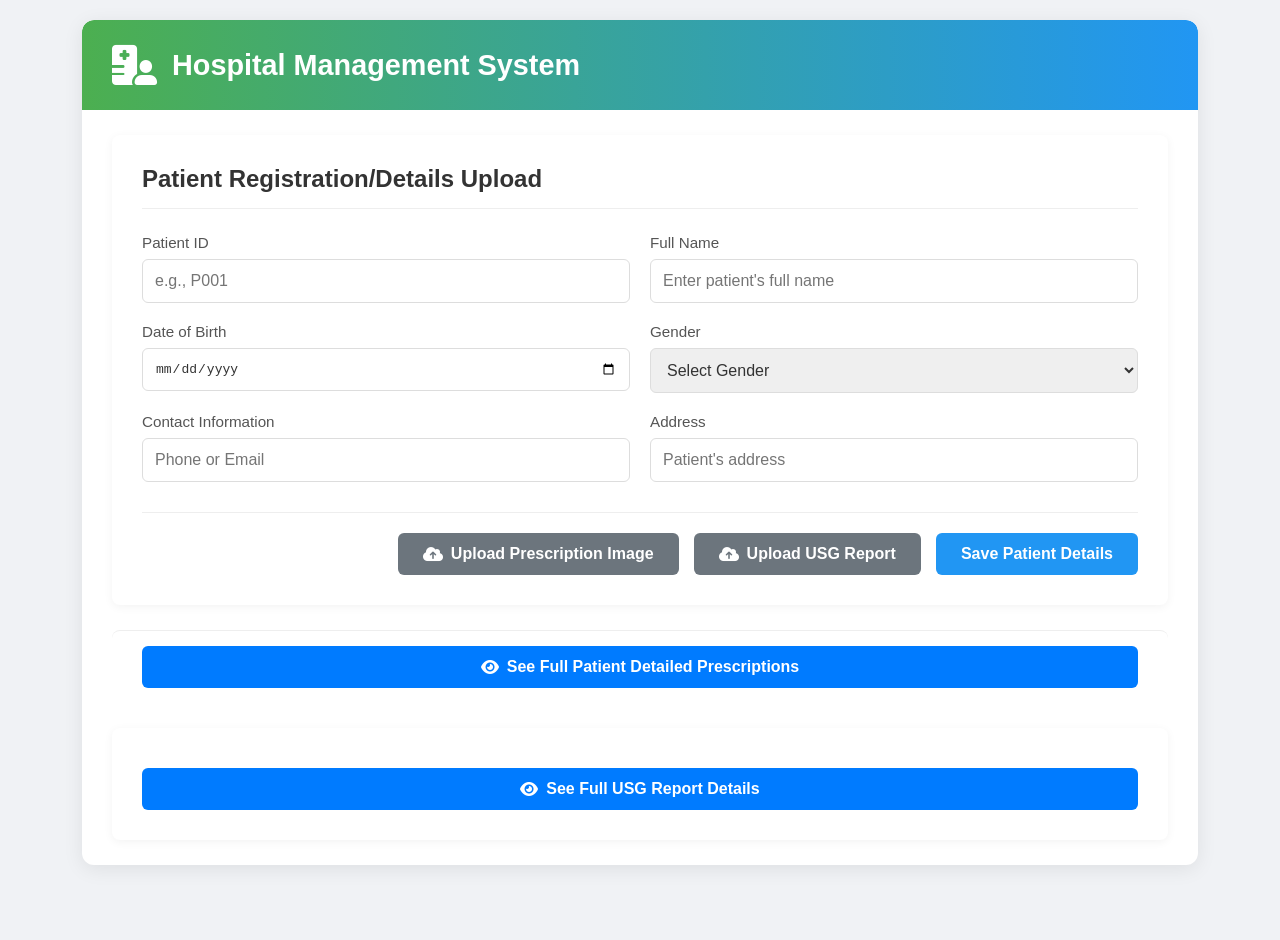
<file: index.html>
<!DOCTYPE html>
<html lang="en">
<head>
    <meta charset="UTF-8">
    <meta name="viewport" content="width=device-width, initial-scale=1.0">
    <title>Hospital Management System</title>
    <link rel="stylesheet" href="style.css">
    <link rel="stylesheet" href="https://cdnjs.cloudflare.com/ajax/libs/font-awesome/6.0.0-beta3/css/all.min.css">
</head>
<body>
    <div class="container">
        <header class="header">
            <i class="fa-solid fa-hospital-user header-icon"></i>
            <h1>Hospital Management System</h1>
        </header>

        <section class="card patient-registration">
            <h2>Patient Registration/Details Upload</h2>
            <div class="form-grid">
                <div class="form-group">
                    <label for="patientId">Patient ID</label>
                    <input type="text" id="patientId" name="patientId" placeholder="e.g., P001">
                </div>
                <div class="form-group">
                    <label for="fullName">Full Name</label>
                    <input type="text" id="fullName" name="fullName" placeholder="Enter patient's full name">
                </div>
                <div class="form-group">
                    <label for="dob">Date of Birth</label>
                    <input type="date" id="dob" name="dob">
                </div>
                <div class="form-group">
                    <label for="gender">Gender</label>
                    <select id="gender" name="gender">
                        <option value="">Select Gender</option>
                        <option value="male">Male</option>
                        <option value="female">Female</option>
                        <option value="other">Other</option>
                    </select>
                </div>
                <div class="form-group">
                    <label for="contactInfo">Contact Information</label>
                    <input type="text" id="contactInfo" name="contactInfo" placeholder="Phone or Email">
                </div>
                <div class="form-group">
                    <label for="address">Address</label>
                    <input type="text" id="address" name="address" placeholder="Patient's address">
                </div>
            </div>

            <div class="button-row">
                <div class="upload-btn-wrapper">
                    <button class="btn upload-btn" id="uploadMedicalHistoryVisualBtn"><i class="fas fa-cloud-upload-alt"></i> Upload Prescription Image</button>
                    <input type="file" id="medicalHistoryUpload" name="medicalHistory" accept="image/*" multiple>
                </div>

                <div class="upload-btn-wrapper">
                    <button class="btn upload-btn" id="uploadUsgReportVisualBtn"><i class="fas fa-cloud-upload-alt"></i> Upload USG Report</button>
                    <input type="file" id="usgReportUpload" name="usgReport" accept="image/*, .pdf" multiple>
                </div>

                <button class="btn primary-btn" id="savePatientDetailsBtn">Save Patient Details</button>
            </div>
        </section>

        <section class="card view-prescriptions-section">
            <button class="btn accent-btn" id="viewPrescriptionsBtn">
                <i class="fas fa-eye"></i> See Full Patient Detailed Prescriptions
            </button>

        </section>

         <section class="card view-usg-section">
           <button class="btn accent-btn" id="viewUsgReportsBtn" style="margin-top: 10px;">
                <i class="fas fa-eye"></i> See Full USG Report Details
            </button>
        </section>

    </div>

    <script src="script.js"></script>
</body>
</html>
</file>
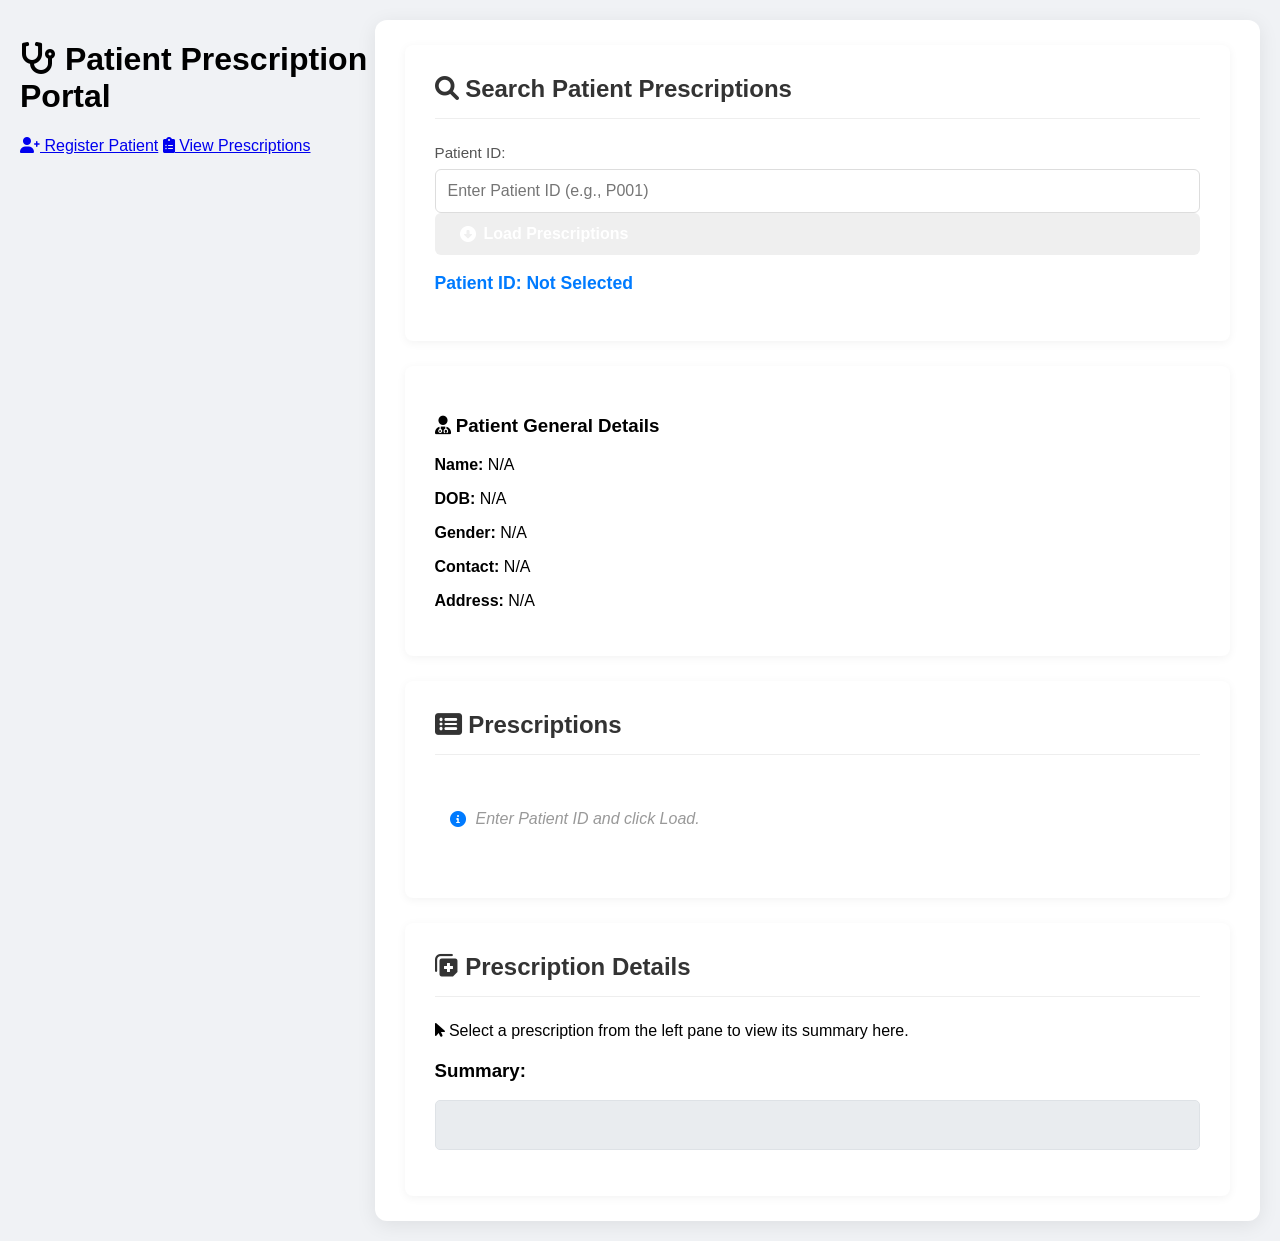
<file: patient_prescriptions.html>
<!DOCTYPE html>
<html lang="en">
<head>
    <meta charset="UTF-8">
    <meta name="viewport" content="width=device-width, initial-scale=1.0">
    <title>Patient Prescriptions</title>
    <link rel="stylesheet" href="https://cdnjs.cloudflare.com/ajax/libs/font-awesome/6.0.0-beta3/css/all.min.css">
    <link rel="stylesheet" href="style.css">
</head>
<body>
    <header class="app-header">
        <h1><i class="fas fa-stethoscope"></i> Patient Prescription Portal</h1>
        <nav>
            <a href="index.html" class="nav-button"><i class="fas fa-user-plus"></i> Register Patient</a>
            <a href="patient_prescriptions.html" class="nav-button active"><i class="fas fa-clipboard-list"></i> View Prescriptions</a>
        </nav>
    </header>

    <main class="container">
        <section class="search-section card">
            <h2><i class="fas fa-search"></i> Search Patient Prescriptions</h2>
            <div class="form-group">
                <label for="patientIdSearch">Patient ID:</label>
                <input type="text" id="patientIdSearch" placeholder="Enter Patient ID (e.g., P001)" required>
                <button id="loadPrescriptionsBtn" class="btn btn-primary"><i class="fas fa-arrow-alt-circle-down"></i> Load Prescriptions</button>
            </div>
            <p id="selectedPatientId" class="patient-id-display">Patient ID: Not Selected</p>
        </section>

        <section class="patient-details-overview card" id="patientGeneralDetails">
            <h3><i class="fas fa-user-md"></i> Patient General Details</h3>
            <p><strong>Name:</strong> <span id="detailName">N/A</span></p>
            <p><strong>DOB:</strong> <span id="detailDob">N/A</span></p>
            <p><strong>Gender:</strong> <span id="detailGender">N/A</span></p>
            <p><strong>Contact:</strong> <span id="detailContact">N/A</span></p>
            <p><strong>Address:</strong> <span id="detailAddress">N/A</span></p>
        </section>

        <section class="prescriptions-grid">
            <div class="card prescription-list-card">
                <h2><i class="fas fa-list-alt"></i> Prescriptions</h2>
                <ul id="prescriptionList" class="prescription-list">
                    <li class="placeholder-item"><i class="fas fa-info-circle"></i> Enter Patient ID and click Load.</li>
                </ul>
            </div>

            <div class="card prescription-detail-card" id="prescriptionDetailContent">
                <h2><i class="fas fa-notes-medical"></i> Prescription Details</h2>
                <p class="placeholder-text">
                    <i class="fas fa-mouse-pointer"></i> Select a prescription from the left pane to view its summary here.
                </p>
                <div id="imageDisplay" class="image-display">
                    </div>
                <h3>Summary:</h3>
                <pre id="summaryText" class="summary-text">
                    </pre>
            </div>
        </section>
    </main>

    <script src="script.js"></script>
</body>
</html>
</file>
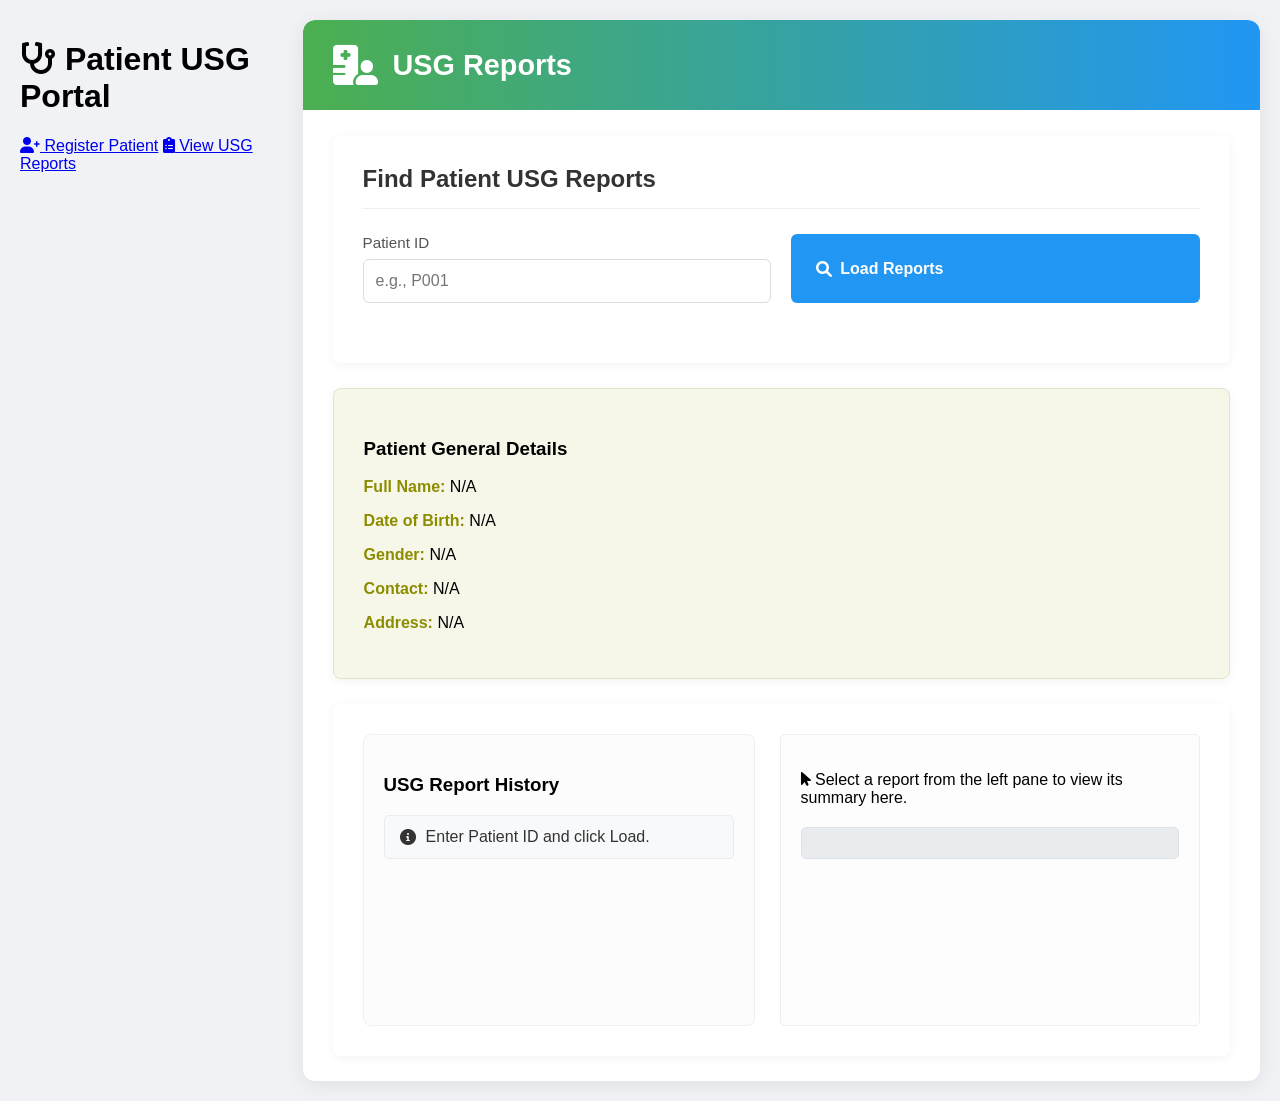
<file: patient_usg.html>
<!DOCTYPE html>
<html lang="en">
<head>
    <meta charset="UTF-8">
    <meta name="viewport" content="width=device-width, initial-scale=1.0">
    <title>USG Reports - Hospital Management System</title>
    <link rel="stylesheet" href="style.css">
    <link rel="stylesheet" href="https://cdnjs.cloudflare.com/ajax/libs/font-awesome/6.0.0-beta3/css/all.min.css">
</head>
<body>
    <header class="app-header">
        <h1><i class="fas fa-stethoscope"></i> Patient USG Portal</h1>
        <nav>
            <a href="index.html" class="nav-button"><i class="fas fa-user-plus"></i> Register Patient</a>
            <a href="patient_usg.html" class="nav-button active"><i class="fas fa-clipboard-list"></i> View USG Reports</a>
        </nav>
    </header>

    <div class="container">
        <header class="header">
            <i class="fa-solid fa-hospital-user header-icon"></i>
            <h1>USG Reports</h1>
        </header>

        <section class="card search-patient-section">
            <h2>Find Patient USG Reports</h2>
            <div class="form-grid">
                <div class="form-group">
                    <label for="patientIdSearch">Patient ID</label>
                    <input type="text" id="patientIdSearch" name="patientIdSearch" placeholder="e.g., P001">
                </div>
                <button class="btn primary-btn" id="loadUsgReportsBtn">
                    <i class="fas fa-search"></i> Load Reports
                </button>
            </div>
            <div id="selectedPatientId" class="patient-id-display"></div>
        </section>

        <section class="card patient-details-usg">
            <h3>Patient General Details</h3>
            <div id="patientGeneralDetails" class="details-grid">
                <p><strong>Full Name:</strong> <span id="detailName">N/A</span></p>
                <p><strong>Date of Birth:</strong> <span id="detailDob">N/A</span></p>
                <p><strong>Gender:</strong> <span id="detailGender">N/A</span></p>
                <p><strong>Contact:</strong> <span id="detailContact">N/A</span></p>
                <p><strong>Address:</strong> <span id="detailAddress">N/A</span></p>
            </div>
        </section>

        <section class="card usg-reports-view">
            <div class="reports-container">
                <div class="reports-list">
                    <h3>USG Report History</h3>
                    <ul id="usgReportList" class="report-list-items">
                        <li class="placeholder-item"><i class="fas fa-info-circle"></i> Enter Patient ID and click Load.</li>
                    </ul>
                </div>
                <div class="report-details-content">
                    <div id="usgReportDetailContent" class="report-details-usg">
                        <p class="placeholder-text">
                            <i class="fas fa-mouse-pointer"></i> Select a report from the left pane to view its summary here.
                        </p>
                        <div id="imageDisplay1" class="image-display"></div>
                        <div id="imageDisplay2" class="image-display"></div>
                        <pre id="summaryText" class="summary-text"></pre>
                    </div>
                </div>
            </div>
        </section>

    </div>

    <script src="script.js"></script>
</body>
</html>
</file>
<file: style.css>
body {
    font-family: 'Segoe UI', Tahoma, Geneva, Verdana, sans-serif;
    background-color: #f0f2f5;
    margin: 0;
    padding: 20px;
    display: flex;
    justify-content: center;
    align-items: flex-start; /* Align to the top */
    min-height: 100vh;
}

.container {
    width: 90%;
    max-width: 1200px; /* Increased max-width for the new page */
    background-color: #ffffff;
    border-radius: 12px;
    box-shadow: 0 4px 20px rgba(0, 0, 0, 0.08);
    overflow: hidden;
}

/* Header Styling */
.header {
    background: linear-gradient(to right, #4CAF50, #2196F3); /* Green to Blue gradient */
    color: white;
    padding: 25px 30px;
    display: flex;
    align-items: center;
    gap: 15px;
    border-top-left-radius: 12px;
    border-top-right-radius: 12px;
    position: relative; /* For positioning back button */
}

.header-icon {
    font-size: 2.5em;
}

.header h1 {
    margin: 0;
    font-size: 1.8em;
    font-weight: 600;
    flex-grow: 1; /* Allows h1 to take available space */
}

/* Card Styling */
.card {
    background-color: #ffffff;
    border-radius: 8px;
    box-shadow: 0 2px 10px rgba(0, 0, 0, 0.05);
    padding: 30px;
    margin: 25px 30px;
}

.card h2 {
    color: #333;
    margin-top: 0;
    margin-bottom: 25px;
    font-size: 1.5em;
    border-bottom: 1px solid #eee;
    padding-bottom: 15px;
}

/* Form Grid Layout */
.form-grid {
    display: grid;
    grid-template-columns: 1fr 1fr; /* Two columns */
    gap: 20px; /* Space between grid items */
    margin-bottom: 30px;
}

.form-group {
    display: flex;
    flex-direction: column;
}

.form-group label {
    font-weight: 500;
    margin-bottom: 8px;
    color: #555;
    font-size: 0.95em;
}

.form-group input[type="text"],
.form-group input[type="date"],
.form-group select {
    padding: 12px;
    border: 1px solid #ddd;
    border-radius: 6px;
    font-size: 1em;
    color: #333;
    transition: border-color 0.3s ease, box-shadow 0.3s ease;
}

.form-group input[type="text"]:focus,
.form-group input[type="date"]:focus,
.form-group select:focus {
    border-color: #2196F3;
    box-shadow: 0 0 0 3px rgba(33, 150, 243, 0.2);
    outline: none;
}

/* Button Row */
.button-row {
    display: flex;
    justify-content: flex-end; /* Align buttons to the right */
    gap: 15px;
    padding-top: 20px;
    border-top: 1px solid #eee;
}

.btn {
    padding: 12px 25px;
    border: none;
    border-radius: 6px;
    cursor: pointer;
    font-size: 1em;
    font-weight: 600;
    transition: background-color 0.3s ease, transform 0.2s ease, box-shadow 0.3s ease;
    display: inline-flex;
    align-items: center;
    gap: 8px;
    text-decoration: none; /* For button links */
    color: white; /* Default button text color */
}

.primary-btn {
    background-color: #2196F3; /* Blue */
    color: white;
}

.primary-btn:hover {
    background-color: #1976D2; /* Darker blue */
    transform: translateY(-2px);
    box-shadow: 0 4px 12px rgba(33, 150, 243, 0.3);
}

.secondary-btn {
    background-color: #6c757d; /* Gray */
    color: white;
}

.secondary-btn:hover {
    background-color: #5a6268; /* Darker gray */
    transform: translateY(-2px);
    box-shadow: 0 4px 12px rgba(108, 117, 125, 0.3);
}

.accent-btn {
    background-color: #007bff; /* A nice accent blue */
    color: white;
    width: 100%; /* Make the view prescriptions button full width */
    justify-content: center; /* Center content */
}

.accent-btn:hover {
    background-color: #0056b3;
    transform: translateY(-2px);
    box-shadow: 0 4px 12px rgba(0, 123, 255, 0.3);
}


/* --- New Styles for patient_usg.html --- */

.patient-details-usg {
    background-color: #f7f7e9; /* Light yellow background for USG details */
    border: 1px solid #e2e6c7;
}

.patient-details-usg p strong {
    color: #8c8c00; /* Darker yellow/olive color for labels */
}

.usg-reports-view {
    /* Reusing .card for general styling, but adding a custom class */
}

.reports-container {
    display: flex;
    gap: 25px; /* Space between the list and details panes */
    align-items: stretch;
}

.reports-list {
    flex: 0 0 350px; /* Fixed width for the list pane, matching prescriptions page */
    padding: 20px;
    background-color: #fcfcfc;
    border-radius: 8px;
    border: 1px solid #f0f0f0;
    max-height: calc(100vh - 250px);
    overflow-y: auto;
}

.report-list-items {
    list-style: none;
    padding: 0;
    margin: 0;
}

.report-list-items li {
    background-color: #f8f9fa;
    border: 1px solid #e9ecef;
    border-radius: 5px;
    padding: 12px 15px;
    margin-bottom: 10px;
    cursor: pointer;
    transition: background-color 0.2s ease, transform 0.2s ease, box-shadow 0.2s ease;
    display: flex;
    align-items: center;
    gap: 10px;
    font-weight: 500;
    color: #333;
}

.report-list-items li:hover {
    background-color: #e2e6ea;
    transform: translateY(-1px);
    box-shadow: 0 2px 8px rgba(0, 0, 0, 0.05);
}

.report-list-items li.active {
    background-color: #d1ecf1; /* Highlight active item */
    border-color: #bee5eb;
    box-shadow: 0 2px 8px rgba(0, 0, 0, 0.1);
}

.report-details-content {
    flex-grow: 1; /* Details pane takes remaining space */
}

.report-details-usg {
    /* Styles for the inner content container */
    background-color: #fdfdfd;
    border: 1px solid #eee;
    border-radius: 5px;
    padding: 20px;
    min-height: 250px;
    overflow-y: auto;
}

/* Responsive adjustments for USG page */
@media (max-width: 992px) {
    .reports-container {
        flex-direction: column;
    }
    .reports-list {
        flex: none;
        width: 100%;
        max-height: none;
    }
}

.upload-btn {
    background-color: #6c757d; /* Gray */
    color: white;
}

.upload-btn:hover {
    background-color: #5a6268; /* Darker gray */
    transform: translateY(-2px);
    box-shadow: 0 4px 12px rgba(108, 117, 125, 0.3);
}

/* Custom file input styling */
.upload-btn-wrapper {
    position: relative;
    overflow: hidden;
    display: inline-block;
}

.upload-btn-wrapper input[type=file] {
    font-size: 100px;
    position: absolute;
    left: 0;
    top: 0;
    opacity: 0;
    cursor: pointer;
}

/* View Prescriptions Section (on index.html) */
.view-prescriptions-section {
    margin-top: 0; /* Align with top section */
    padding-top: 15px;
    padding-bottom: 15px;
    border-top: 1px solid #eee;
    text-align: center; /* Center the button */
    box-shadow: none; /* Remove card shadow */
}

/* Styles for patient_prescriptions.html */
.prescription-container .header {
    background: linear-gradient(to right, #28a745, #17a2b8); /* Different gradient for prescription page */
}
.prescription-container .header-icon {
    font-size: 2.2em;
}

.back-button {
    position: absolute;
    right: 30px;
    top: 50%;
    transform: translateY(-50%);
    padding: 8px 15px;
    font-size: 0.9em;
}

.prescription-main-content {
    display: flex;
    gap: 25px; /* Space between left and right panes */
    margin: 25px 30px;
    align-items: stretch; /* Make panes stretch to fill height */
}

.left-pane {
    flex: 0 0 350px; /* Fixed width for left pane */
    padding: 20px;
    max-height: calc(100vh - 180px); /* Adjust height for scroll, considering header/footer */
    overflow-y: auto; /* Enable scrolling for the list */
}

.right-pane {
    flex-grow: 1; /* Right pane takes remaining space */
    padding: 20px;
    max-height: calc(100vh - 180px);
    overflow-y: auto;
}

.left-pane h2, .right-pane h2 {
    margin-bottom: 15px;
    border-bottom: 1px solid #eee;
    padding-bottom: 10px;
}

.search-bar {
    display: flex;
    gap: 10px;
    margin-bottom: 20px;
}

.search-bar input[type="text"] {
    flex-grow: 1;
    padding: 10px;
    border: 1px solid #ddd;
    border-radius: 6px;
}

.prescription-list {
    list-style: none;
    padding: 0;
    margin: 0;
}

.prescription-list li {
    background-color: #f8f9fa;
    border: 1px solid #e9ecef;
    border-radius: 5px;
    padding: 12px 15px;
    margin-bottom: 10px;
    cursor: pointer;
    transition: background-color 0.2s ease, transform 0.2s ease, box-shadow 0.2s ease;
    display: flex;
    align-items: center;
    gap: 10px;
    font-weight: 500;
    color: #333;
}

.prescription-list li:hover {
    background-color: #e2e6ea;
    transform: translateY(-1px);
    box-shadow: 0 2px 8px rgba(0, 0, 0, 0.05);
}

.prescription-list li.active {
    background-color: #d1ecf1; /* Highlight active item */
    border-color: #bee5eb;
    box-shadow: 0 2px 8px rgba(0, 0, 0, 0.1);
}

.prescription-list li i {
    color: #007bff;
}

.prescription-list .placeholder-item {
    text-align: center;
    color: #999;
    font-style: italic;
    background-color: transparent;
    border: none;
    cursor: default;
    padding: 30px 15px;
}
.prescription-list .placeholder-item:hover {
    background-color: transparent;
    transform: none;
    box-shadow: none;
}


.detail-header {
    display: flex;
    justify-content: space-between;
    align-items: center;
    margin-bottom: 15px;
    border-bottom: 1px solid #eee;
    padding-bottom: 10px;
}

.patient-id-display {
    font-size: 1.1em;
    font-weight: 600;
    color: #007bff;
}

.prescription-detail-content {
    background-color: #fdfdfd;
    border: 1px solid #eee;
    border-radius: 5px;
    padding: 20px;
    min-height: 250px; /* Ensure some height for content */
}

.prescription-detail-content .placeholder-text {
    text-align: center;
    color: #999;
    font-style: italic;
    padding: 50px 0;
    display: flex;
    flex-direction: column;
    align-items: center;
    gap: 10px;
}
.prescription-detail-content .placeholder-text i {
    font-size: 2em;
    color: #ccc;
}

/* Add this to the end of your style.css */

.patient-general-details {
    background-color: #e9f7ef; /* Light green background */
    border: 1px solid #d4edda;
    border-radius: 8px;
    padding: 15px;
    margin-bottom: 20px;
    font-size: 0.95em;
    color: #333;
}

.patient-general-details p {
    margin: 5px 0;
}

.patient-general-details p strong {
    color: #28a745; /* Green text for labels */
}

.patient-general-details .not-found {
    color: #dc3545; /* Red for not found message */
    font-style: italic;
    text-align: center;
}


.image-display {
    text-align: center;
    margin-bottom: 20px;
}
.image-display img {
    max-width: 100%;
    height: auto;
    border: 1px solid #ddd;
    border-radius: 8px;
    box-shadow: 0 2px 10px rgba(0, 0, 0, 0.05);
    max-height: 300px; /* Limit image height to prevent excessive scrolling */
    object-fit: contain; /* Ensure image fits within bounds */
}

.summary-text {
    white-space: pre-wrap; /* Preserve whitespace and line breaks */
    background-color: #e9ecef;
    border: 1px solid #dee2e6;
    border-radius: 5px;
    padding: 15px;
    font-family: 'Consolas', 'Courier New', monospace;
    color: #333;
    font-size: 0.95em;
    max-height: 250px; /* Limit summary height */
    overflow-y: auto;
}

.action-buttons {
    display: flex;
    justify-content: flex-end;
    gap: 10px;
    margin-top: 20px;
    border-top: 1px solid #eee;
    padding-top: 15px;
}


/* Responsive adjustments */
@media (max-width: 992px) {
    .prescription-main-content {
        flex-direction: column;
        margin: 15px 20px;
    }
    .left-pane, .right-pane {
        flex: none; /* Remove fixed flex basis */
        width: 100%; /* Take full width */
        max-height: none; /* Remove height limits to allow natural flow */
        margin: 0;
    }
    .header {
        flex-wrap: wrap; /* Allow header items to wrap */
        padding-bottom: 15px; /* Adjust padding */
    }
    .back-button {
        position: static; /* Position normally */
        transform: none; /* Remove transform */
        margin-top: 10px; /* Add margin */
        width: 100%; /* Full width */
        order: 3; /* Place at the bottom */
    }
    .header h1 {
        font-size: 1.6em;
    }
}

@media (max-width: 768px) {
    .form-grid {
        grid-template-columns: 1fr; /* Single column on smaller screens */
    }
    .button-row {
        flex-direction: column;
        align-items: stretch;
    }
    .btn {
        width: 100%;
        justify-content: center;
    }
    .header h1 {
        font-size: 1.5em;
    }
    .header-icon {
        font-size: 2em;
    }
    body {
        padding: 10px;
    }
    .container {
        width: 100%;
        margin: 0;
        border-radius: 0;
        box-shadow: none;
    }
    .card {
        margin: 15px 10px;
        padding: 20px;
    }
    .header {
        padding: 15px 20px;
    }
}
</file>
